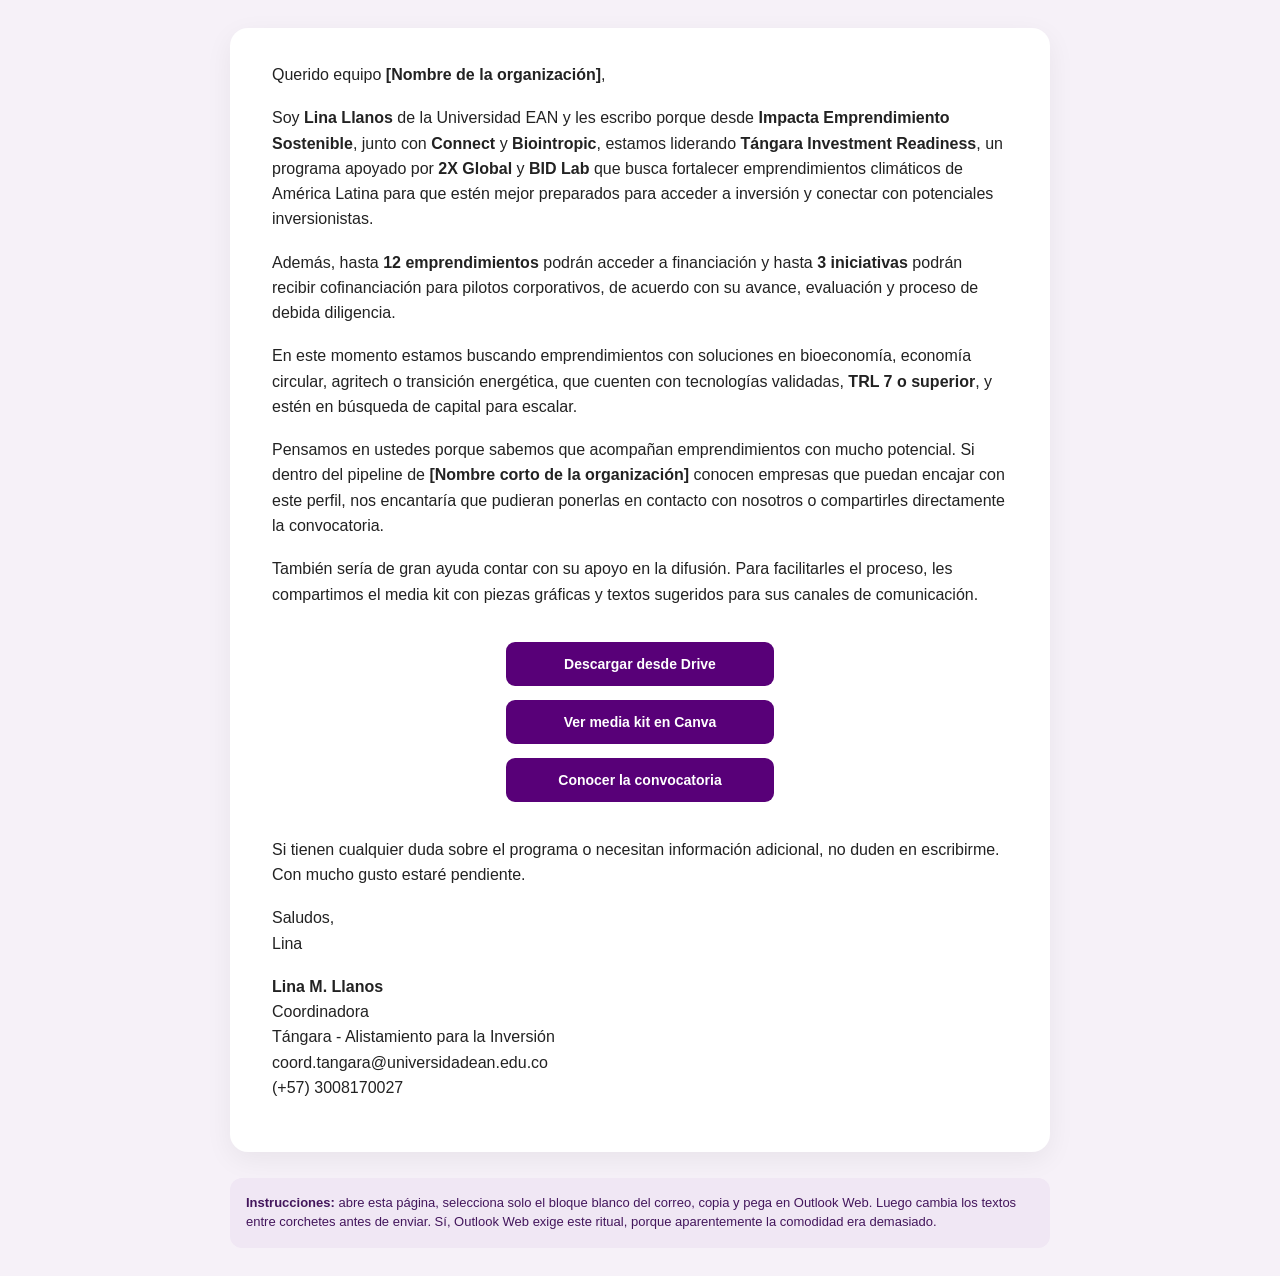
<file: plantillas/email-aliados.html>
<!doctype html>
<html lang="es">
<head>
  <meta charset="utf-8">
  <meta name="viewport" content="width=device-width, initial-scale=1">
  <title>Plantilla correo aliados | Tángara</title>
  <style>
    body{margin:0;background:#f6f1f8;font-family:Arial,Helvetica,sans-serif;color:#222}
    .wrap{max-width:820px;margin:0 auto;padding:28px 18px}
    .card{background:#fff;border-radius:18px;padding:34px 42px;box-shadow:0 8px 28px rgba(0,0,0,.06)}
    p{font-size:16px;line-height:1.58;margin:0 0 18px}
    strong{font-weight:700}
    .btns{margin:28px 0;text-align:center}
    .btn{display:inline-block;width:240px;margin:7px auto;padding:13px 14px;background:#580078;color:#fff!important;text-decoration:none;border-radius:9px;font-weight:700;font-size:14px;line-height:18px;text-align:center}
    .hint{margin-top:26px;padding:16px;border-radius:12px;background:#f0e7f4;color:#43165c;font-size:13px;line-height:1.45}
    @media(max-width:640px){.card{padding:26px 22px}.btn{width:220px}}
  </style>
</head>
<body>
  <div class="wrap">
    <div class="card" id="correo">
      <p>Querido equipo <strong>[Nombre de la organización]</strong>,</p>

      <p>Soy <strong>Lina Llanos</strong> de la Universidad EAN y les escribo porque desde <strong>Impacta Emprendimiento Sostenible</strong>, junto con <strong>Connect</strong> y <strong>Biointropic</strong>, estamos liderando <strong>Tángara Investment Readiness</strong>, un programa apoyado por <strong>2X Global</strong> y <strong>BID Lab</strong> que busca fortalecer emprendimientos climáticos de América Latina para que estén mejor preparados para acceder a inversión y conectar con potenciales inversionistas.</p>

      <p>Además, hasta <strong>12 emprendimientos</strong> podrán acceder a financiación y hasta <strong>3 iniciativas</strong> podrán recibir cofinanciación para pilotos corporativos, de acuerdo con su avance, evaluación y proceso de debida diligencia.</p>

      <p>En este momento estamos buscando emprendimientos con soluciones en bioeconomía, economía circular, agritech o transición energética, que cuenten con tecnologías validadas, <strong>TRL 7 o superior</strong>, y estén en búsqueda de capital para escalar.</p>

      <p>Pensamos en ustedes porque sabemos que acompañan emprendimientos con mucho potencial. Si dentro del pipeline de <strong>[Nombre corto de la organización]</strong> conocen empresas que puedan encajar con este perfil, nos encantaría que pudieran ponerlas en contacto con nosotros o compartirles directamente la convocatoria.</p>

      <p>También sería de gran ayuda contar con su apoyo en la difusión. Para facilitarles el proceso, les compartimos el media kit con piezas gráficas y textos sugeridos para sus canales de comunicación.</p>

      <div class="btns">
        <a class="btn" href="https://drive.google.com/file/d/1ayZaENrHXTsI4Fc7VVCydeYJrSZ_dcY3/view?usp=drive_link" target="_blank">Descargar desde Drive</a><br>
        <a class="btn" href="https://canva.link/8mnx3zusbdka7ql" target="_blank">Ver media kit en Canva</a><br>
        <a class="btn" href="https://tangara-ir.com/" target="_blank">Conocer la convocatoria</a>
      </div>

      <p>Si tienen cualquier duda sobre el programa o necesitan información adicional, no duden en escribirme. Con mucho gusto estaré pendiente.</p>

      <p>Saludos,<br>Lina</p>

      <p>
        <strong>Lina M. Llanos</strong><br>
        Coordinadora<br>
        Tángara - Alistamiento para la Inversión<br>
        coord.tangara@universidadean.edu.co<br>
        (+57) 3008170027
      </p>
    </div>

    <div class="hint">
      <strong>Instrucciones:</strong> abre esta página, selecciona solo el bloque blanco del correo, copia y pega en Outlook Web. Luego cambia los textos entre corchetes antes de enviar. Sí, Outlook Web exige este ritual, porque aparentemente la comodidad era demasiado.
    </div>
  </div>
</body>
</html>
</file>
